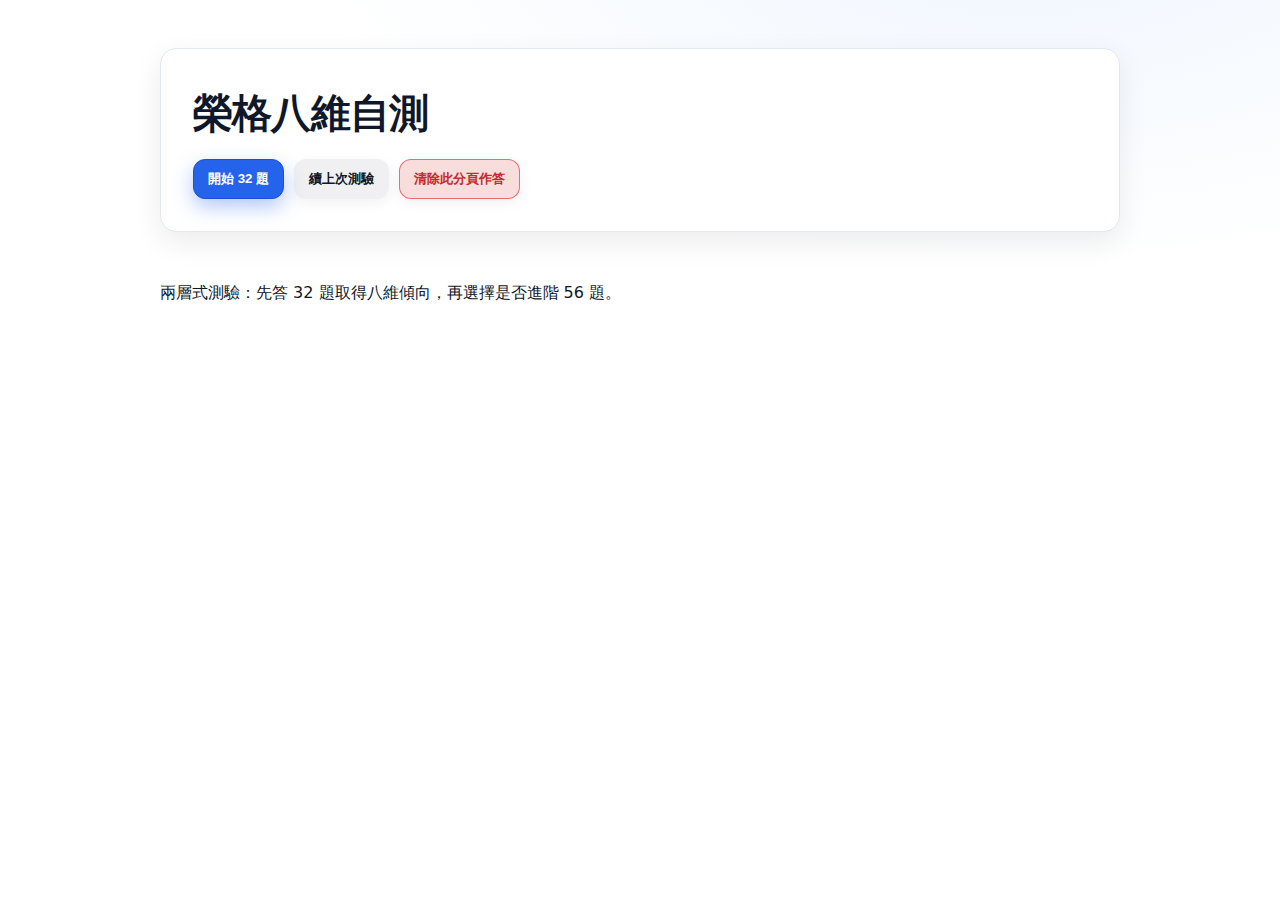
<file: docs/index.html>
<!doctype html>
<html lang="zh-Hant">
<head>
  <meta charset="utf-8" />
  <meta name="viewport" content="width=device-width, initial-scale=1" />
  <title>榮格八維自測｜首頁</title>
  <link rel="stylesheet" href="assets/css/style.css" />
</head>
<body>
  <section class="hero">
    <h1>榮格八維自測</h1>
    <p class="muted" id="buildInfo"></p>
    <div class="actions">
      <button id="btnStart32" class="btn primary">開始 32 題</button>
      <button id="btnContinue" class="btn ghost">續上次測驗</button>
      <button id="btnClearThisTab" class="btn danger ghost">清除此分頁作答</button>
    </div>
  </section>
  <div class="container">
    <p>兩層式測驗：先答 32 題取得八維傾向，再選擇是否進階 56 題。</p>
  </div>

  <!-- 你的 bundle（index 不需要 Chart，但載了也無妨） -->
  <script defer src="assets/js/app.min.js"></script>
</body>
</html>
</file>
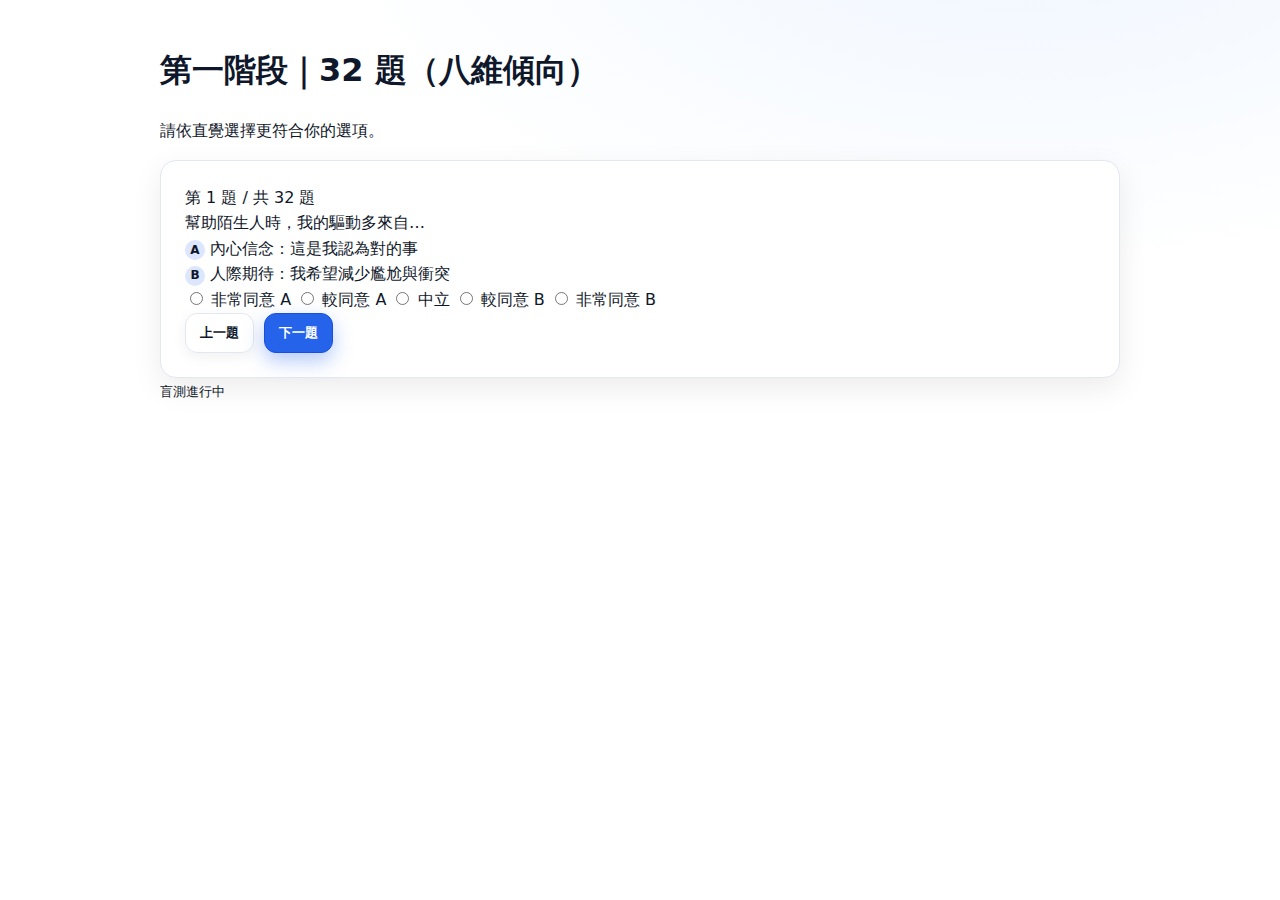
<file: docs/quiz.html>
<!doctype html>
<html lang="zh-Hant">
<head>
  <meta charset="utf-8" />
  <meta name="viewport" content="width=device-width,initial-scale=1" />
  <title>作答中｜榮格八維自測</title>
  <link rel="stylesheet" href="assets/css/style.css" />
</head>
<body class="container">
  <header class="header">
    <h1 id="quizTitle">作答中</h1>
    <p class="sub" id="quizSub">請依直覺選擇更符合你的選項。</p>
  </header>

  <main>
    <section class="card">
      <div class="progress">
        <div id="bar" class="bar" style="width:0%"></div>
      </div>
      <div id="qBox" class="qbox" aria-live="polite"></div>

      <form id="form" class="form">
        <div class="scale">
          <label><input type="radio" name="choice" value="-2" required> 非常同意 A</label>
          <label><input type="radio" name="choice" value="-1"> 較同意 A</label>
          <label><input type="radio" name="choice" value="0"> 中立</label>
          <label><input type="radio" name="choice" value="1"> 較同意 B</label>
          <label><input type="radio" name="choice" value="2"> 非常同意 B</label>
        </div>

        <div class="actions">
          <button type="button" id="prevBtn" class="btn">上一題</button>
          <button type="submit" id="nextBtn" class="btn primary">下一題</button>
        </div>
      </form>
    </section>
  </main>

  <footer class="footer">
    <small id="footNote">盲測進行中</small>
  </footer>

  <script>
    // --- 小工具 ---
    const qs = new URLSearchParams(location.search);
    const mode = qs.get('mode') || 'basic'; // 'basic' (32題) 或 'advanced' (之後接 56 題)
    const DATA_URL = mode === 'basic'
      ? 'data/items_public_32.json'
      : 'data/items_public_adv_A.json'; // 進階之後再串接 A→B→C

    const stateKey = mode === 'basic' ? 'basicAnswers' : 'advAnswers';
    const metaKey  = mode === 'basic' ? 'basicMeta'    : 'advMeta';

    const titleMap = {
      basic: '第一階段｜32 題（八維傾向）',
      advanced: '第二階段｜進階分析'
    };
    document.getElementById('quizTitle').textContent = titleMap[mode];

    // 固定亂數種子，讓使用者重整不致跳題序（簡易做法）
    function seededShuffle(arr, seed) {
      const a = arr.slice();
      let m = a.length, t, i;
      function rnd() {
        seed = (seed * 9301 + 49297) % 233280;
        return seed / 233280;
      }
      while (m) {
        i = Math.floor(rnd() * m--);
        t = a[m]; a[m] = a[i]; a[i] = t;
      }
      return a;
    }

    // --- 載入題庫 ---
    let items = [];
    let order = [];
    let idx = 0;
    let answers = []; // 存每題的 -2..2
    const qBox = document.getElementById('qBox');
    const bar  = document.getElementById('bar');
    const form = document.getElementById('form');

    init();

    async function init() {
      const res = await fetch(DATA_URL, { cache: 'no-store' });
      items = await res.json();

      // 建立題序
      const seed = Date.now() % 1000000;
      order = seededShuffle(items.map((_, i) => i), seed);

      // 若有舊作答，回填
      const saved = JSON.parse(localStorage.getItem(stateKey) || 'null');
      const savedMeta = JSON.parse(localStorage.getItem(metaKey) || 'null');
      if (saved && savedMeta && savedMeta.dataUrl === DATA_URL) {
        answers = saved;
        idx = Math.min(savedMeta.idx ?? 0, order.length - 1);
      } else {
        answers = new Array(items.length).fill(null);
        idx = 0;
      }

      render();
    }

    function render() {
      const i = order[idx];
      const q = items[i]; // { id, stem, options: [A,B] }

      qBox.innerHTML = `
        <div class="qid">第 ${idx + 1} 題 / 共 ${items.length} 題</div>
        <div class="stem">${escapeHtml(q.stem)}</div>
        <div class="pair">
          <div class="opt A"><span class="badge">A</span> ${escapeHtml(q.options[0])}</div>
          <div class="opt B"><span class="badge">B</span> ${escapeHtml(q.options[1])}</div>
        </div>
      `;

      // 回填勾選
      const val = answers[i];
      form.choice.forEach ? form.choice.forEach(r => r.checked = (Number(r.value) === val))
                          : [...form.choice].forEach(r => r.checked = (Number(r.value) === val));

      // 進度條
      const done = answers.filter(v => v !== null).length;
      bar.style.width = Math.round((done / items.length) * 100) + '%';

      // 按鈕狀態
      document.getElementById('prevBtn').disabled = (idx === 0);
      document.getElementById('nextBtn').textContent = (idx === items.length - 1) ? '完成' : '下一題';
    }

    form.addEventListener('submit', (e) => {
      e.preventDefault();
      const i = order[idx];
      const v = Number((new FormData(form)).get('choice'));
      if (Number.isNaN(v)) return;

      answers[i] = v;
      persist();

      if (idx < items.length - 1) {
        idx++;
        // 清除單選（下一題需要）
        form.reset();
        render();
      } else {
        // 完成
        if (mode === 'basic') {
          // 讓使用者選：看結果 or 進階
          const goAdvanced = confirm('32 題完成！\n按「確定」進入進階 56 題，按「取消」直接看結果。');
          if (goAdvanced) {
            location.href = 'quiz.html?mode=advanced';
          } else {
            location.href = 'result_basic.html';
          }
        } else {
          // advanced（這一版先直接到進階結果）
          location.href = 'result_advanced.html';
        }
      }
    });

    document.getElementById('prevBtn').addEventListener('click', () => {
      if (idx > 0) {
        idx--;
        form.reset();
        render();
      }
    });

    function persist() {
      localStorage.setItem(stateKey, JSON.stringify(answers));
      localStorage.setItem(metaKey, JSON.stringify({
        dataUrl: DATA_URL,
        idx,
        total: items.length,
        ts: Date.now()
      }));
    }

    function escapeHtml(s) {
      return s.replace(/[&<>"']/g, c => ({
        '&':'&amp;','<':'&lt;','>':'&gt;','"':'&quot;',"'":'&#39;'
      }[c]));
    }
  </script>
</body>
</html>
</file>
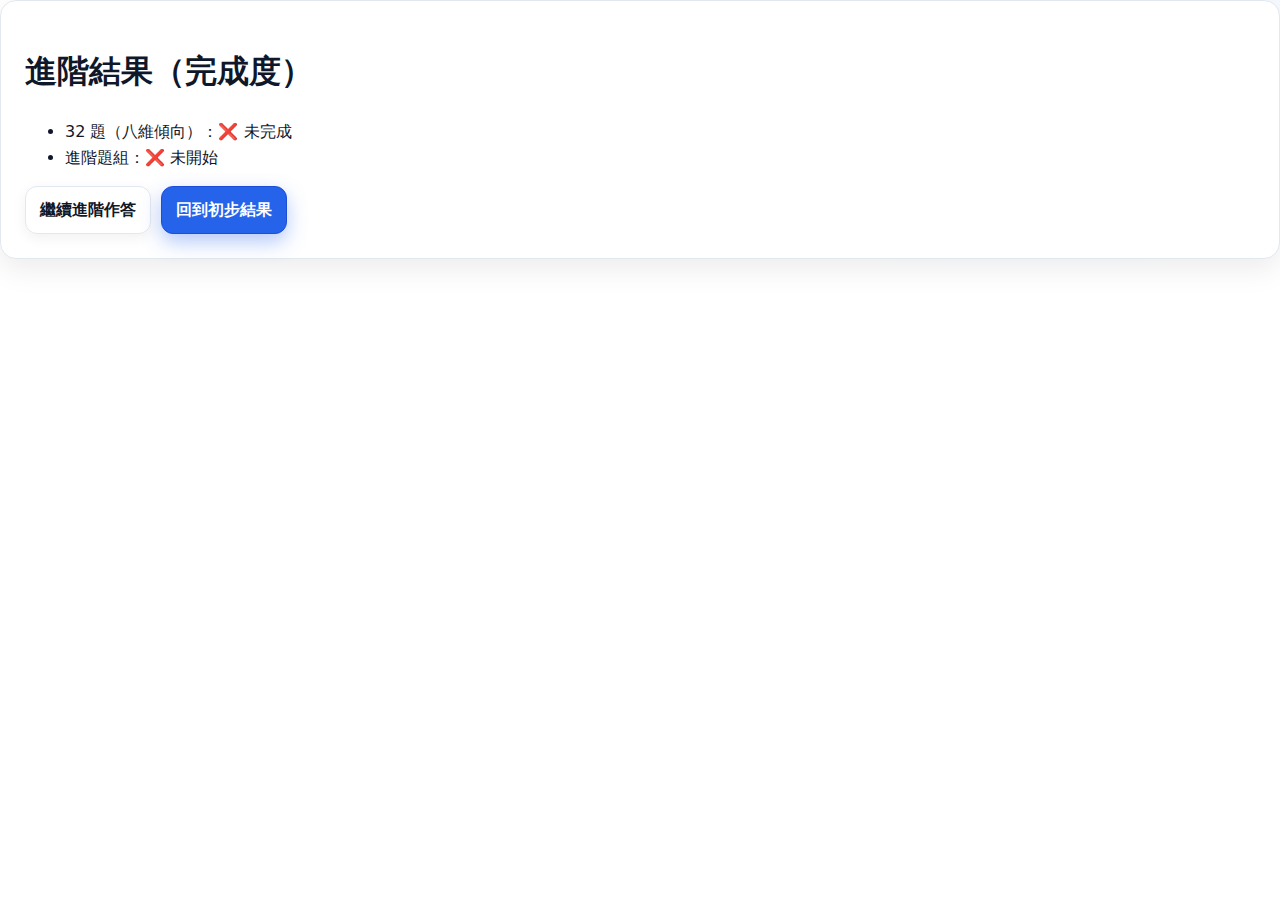
<file: docs/result_advanced.html>
<!doctype html>
<html lang="zh-Hant">
<head>
  <meta charset="utf-8" />
  <meta name="viewport" content="width=device-width,initial-scale=1" />
  <title>進階結果｜榮格八維自測</title>
  <link rel="stylesheet" href="./assets/css/style.css" />
</head>
<body>
  <!-- render-result.js 會把圖表與文案渲染進這個 root -->
  <div id="result-root"></div>

  <!-- 先載 Chart.js（本地檔） -->
  <script src="./assets/js/vendor/chart.umd.js"></script>
  <!-- 再載 pako（gunzip 回退用） -->
  <script src="./assets/js/vendor/pako.min.js"></script>
  <!-- 最後載 bundle -->
  <script src="./assets/js/app.min.js"></script>
</body>
</html>
</file>
<file: docs/assets/css/style.css>
/* =========================================
   榮格八維自測：通用樣式（2025-09-13 改良版）
   - 自動深淺色、流體排版
   - A/B 固定卡片 + 置中量表
   - 16型配色徽章（NT紫 / NF綠 / SP黃 / SJ藍）
   - 行動裝置捲動體驗修正
   ========================================= */

:root {
  --bg: #ffffff;
  --fg: #0f172a;          /* slate-900 */
  --fg-muted: #475569;    /* slate-600 */
  --border: #e2e8f0;      /* slate-200 */
  --card: #ffffff;
  --accent: #2563eb;      /* blue-600 */
  --accent-600: #2563eb;
  --accent-700: #1d4ed8;
  --accent-50: #eff6ff;
  --danger: #dc2626;      /* red-600 */
  --ghost: #0f172a10;
  --radius: 16px;
  --shadow: 0 10px 30px rgba(2, 6, 23, 0.08);
  --shadow-sm: 0 4px 14px rgba(2, 6, 23, 0.06);

  /* 量表強調 */
  --scale-bg: var(--ghost);
  --scale-bg-hover: #00000008;
  --scale-ring: color-mix(in oklab, var(--accent) 55%, var(--border));

  /* 16型配色（淺底） */
  --nt-bg: #f3e8ff;  --nt-fg: #6b21a8;  --nt-bd: #d8b4fe;  /* 紫 NT */
  --nf-bg: #e8f7ef;  --nf-fg: #1b8a5a;  --nf-bd: #b3ebcb;  /* 綠 NF */
  --sp-bg: #fff7db;  --sp-fg: #a16207;  --sp-bd: #fde68a;  /* 黃 SP */
  --sj-bg: #e6f0ff;  --sj-fg: #1e40af;  --sj-bd: #bfdbfe;  /* 藍 SJ */

  /* 排版 */
  --font: system-ui, -apple-system, Segoe UI, Roboto, Noto Sans, "Helvetica Neue", Arial, "Apple Color Emoji", "Segoe UI Emoji", "Segoe UI Symbol", "Noto Color Emoji";
  --size-hero: clamp(28px, 4vw, 40px);
  --size-h2: clamp(22px, 3vw, 28px);
  --size-h3: clamp(18px, 2.5vw, 22px);
  --size-base: 16px;
  --size-sm: 14px;
  --container: min(960px, 92vw);
}

@media (prefers-color-scheme: dark) {
  :root {
    --bg: #0b1220;        /* slate-950-ish */
    --fg: #e5e7eb;        /* slate-200 */
    --fg-muted: #9aa3b2;  /* slate-400 */
    --border: #1f2a44;    /* darker */
    --card: #0f172a;      /* slate-900 */
    --accent: #60a5fa;    /* blue-400 */
    --accent-600: #60a5fa;
    --accent-700: #3b82f6;
    --accent-50: #0b1220;
    --ghost: #ffffff15;
    --shadow: 0 10px 30px rgba(0, 0, 0, 0.35);
    --shadow-sm: 0 6px 16px rgba(0, 0, 0, 0.28);

    /* 16型配色（深底微調） */
    --nt-bg: #3b1e5b;  --nt-fg: #e9d5ff;  --nt-bd: #7c3aed;
    --nf-bg: #0f2f22;  --nf-fg: #b7f5d2;  --nf-bd: #34d399;
    --sp-bg: #3a3003;  --sp-fg: #fde68a;  --sp-bd: #facc15;
    --sj-bg: #0e1e44;  --sj-fg: #bfdbfe;  --sj-bd: #60a5fa;
  }
}

/* ===== Reset-ish ===== */
* { box-sizing: border-box; }

/* ⚠️ 改為 min-height，避免行動裝置因 100%/100vh 受工具列影響而卡住 */
html, body { min-height: 100%; height: auto; }
body {
  margin: 0;
  font-family: var(--font);
  color: var(--fg);
  background: radial-gradient(1200px 600px at 80% -10%, var(--accent-50), transparent 60%), var(--bg);
  line-height: 1.6;
  font-size: var(--size-base);

  /* 行動裝置慣性捲動 & 安全區 */
  -webkit-overflow-scrolling: touch;
  padding-bottom: calc(24px + env(safe-area-inset-bottom, 0px));
}

img, canvas { max-width: 100%; }
a { color: var(--accent-600); text-decoration: none; }
a:hover { text-decoration: underline; }

.container { width: var(--container); margin-inline: auto; padding: 24px 0 48px; }

/* ===== Hero / Head ===== */
.hero {
  width: var(--container);
  margin: 48px auto 8px;
  padding: 32px clamp(16px, 4vw, 32px);
  border: 1px solid var(--border);
  border-radius: var(--radius);
  background: var(--card);
  box-shadow: var(--shadow);
}
.hero h1 { margin: 0 0 8px; font-size: var(--size-hero); letter-spacing: -0.02em; }
.muted { color: var(--fg-muted); font-size: var(--size-sm); }
.warn {
  padding: 16px;
  border: 1px solid color-mix(in oklab, var(--danger) 40%, var(--border));
  background: color-mix(in oklab, var(--danger) 8%, transparent);
  border-radius: 12px;
}

/* ===== Buttons ===== */
.btn {
  --btn-bg: #ffffff00;
  --btn-fg: var(--fg);
  --btn-bd: var(--border);
  appearance: none;
  border: 1px solid var(--btn-bd);
  background: var(--btn-bg);
  color: var(--btn-fg);
  padding: 10px 14px;
  border-radius: 12px;
  font-weight: 600;
  cursor: pointer;
  transition: transform .04s ease, box-shadow .2s ease, background .2s ease, border-color .2s ease, color .2s ease;
  box-shadow: var(--shadow-sm);
}
.btn:hover { transform: translateY(-1px); }
.btn:active { transform: translateY(0); }
.btn:focus-visible { outline: 3px solid color-mix(in oklab, var(--accent) 30%, transparent); outline-offset: 2px; }
.btn.primary { --btn-bg: var(--accent-600); --btn-fg: white; --btn-bd: var(--accent-700); box-shadow: 0 8px 20px color-mix(in oklab, var(--accent) 35%, transparent); }
.btn.ghost { --btn-bg: var(--ghost); --btn-bd: transparent; }
.btn.danger { --btn-bg: color-mix(in oklab, var(--danger) 16%, transparent); --btn-bd: color-mix(in oklab, var(--danger) 60%, transparent); --btn-fg: color-mix(in oklab, var(--danger) 90%, var(--fg)); }

.actions, .head-actions, .adv-actions { display: flex; flex-wrap: wrap; gap: 10px; }

/* ===== Cards / Sections ===== */
.card {
  background: var(--card);
  border: 1px solid var(--border);
  border-radius: var(--radius);
  box-shadow: var(--shadow);
  padding: clamp(16px, 3vw, 24px);
}

/* ===== Quiz Page ===== */
.quiz-root, .result-root {
  width: var(--container);
  margin: 32px auto 48px;
  display: grid;
  gap: 16px;
}

.quiz-header { display: flex; align-items: baseline; justify-content: space-between; padding: 8px 4px; }
.quiz-header h2 { margin: 0; font-size: var(--size-h2); letter-spacing: -0.01em; }

.quiz-qblock {
  border: 1px solid var(--border);
  background: var(--card);
  border-radius: var(--radius);
  padding: clamp(18px, 3vw, 26px);
  box-shadow: var(--shadow);
}
.question { font-size: clamp(18px, 2.8vw, 22px); font-weight: 600; margin-bottom: 14px; letter-spacing: 0.01em; }

/* === A/B 固定卡片（不可點） === */
.pair-cards {
  display: grid;
  grid-template-columns: repeat(2, minmax(0, 1fr));
  gap: 12px;
  margin: 12px 0 4px;
}
.pair-card {
  border: 1px solid var(--border);
  background: linear-gradient(180deg, color-mix(in oklab, var(--fg-muted) 6%, transparent), transparent 60%), var(--card);
  border-radius: 14px;
  padding: 12px;
  box-shadow: var(--shadow-sm);
  pointer-events: none;            /* 不可點 */
  user-select: text;               /* 可複製文字 */
}
.pair-card .title {
  display: inline-grid; place-items: center;
  width: 22px; height: 22px;
  font-size: 12px; font-weight: 800; border-radius: 999px;
  background: color-mix(in oklab, var(--accent) 16%, transparent);
  color: var(--fg);
  margin-right: 8px;
}
.pair-card p { margin: 0; }

/* === 量表容器：水平置中、美觀排版 === */
.answers { /* fallback：若沒有 .scale-wrap 時，依然置中 */
  display: flex;
  flex-wrap: wrap;
  justify-content: center;
  gap: 12px;
  margin-top: 12px;
}
.scale-wrap {
  display: flex;
  flex-wrap: wrap;
  justify-content: center;         /* 水平置中 */
  align-items: stretch;
  gap: 12px;
  margin-top: 8px;
  max-width: 720px;
  margin-left: auto;
  margin-right: auto;
}

/* === 量表按鈕 === */
.scale-btn {
  min-width: 120px;
  padding: 10px 12px;
  border: 1px solid var(--border);
  border-radius: 14px;
  background: var(--scale-bg);
  text-align: center;
  font-weight: 700;
  line-height: 1.35;
  cursor: pointer;
  transition: transform .12s ease, box-shadow .2s ease, background .2s ease, border-color .2s ease;
  box-shadow: 0 4px 12px rgba(2,6,23,.05);
}
.scale-btn .k { display: block; font-size: 11px; opacity: .7; margin-bottom: 4px; }
.scale-btn .t { display: block; font-size: 14px; letter-spacing: .01em; }

.scale-btn:hover { background: var(--scale-bg-hover); transform: translateY(-2px); }
.scale-btn:active { transform: translateY(-1px); }

.scale-btn.selected {
  background: color-mix(in oklab, var(--accent) 18%, transparent);
  border-color: var(--scale-ring);
  box-shadow: 0 10px 24px color-mix(in oklab, var(--accent) 25%, transparent);
}

/* 導航與進度 */
.quiz-nav { display: flex; gap: 10px; justify-content: space-between; align-items: center; }
.quiz-nav .btn.prev, .quiz-nav .btn.next { min-width: 120px; }
.quiz-nav .btn.clear { opacity: .9; }

.quiz-progress {
  display: grid; gap: 8px;
  background: var(--card);
  border: 1px solid var(--border);
  border-radius: var(--radius);
  padding: 14px 16px;
  box-shadow: var(--shadow-sm);
}
.progress-text { font-size: var(--size-sm); color: var(--fg-muted); }
.progress-bar-wrap {
  width: 100%; height: 10px; border-radius: 999px; background: color-mix(in oklab, var(--fg-muted) 10%, transparent);
  overflow: hidden;
}
.progress-bar {
  height: 100%; width: 0%;
  background: linear-gradient(90deg, var(--accent-600), color-mix(in oklab, var(--accent) 60%, var(--accent-600)));
  border-radius: inherit;
  transition: width .3s ease;
}

.quiz-adv-panel {
  display: grid; gap: 10px;
  border: 1px dashed var(--border);
  border-radius: var(--radius);
  padding: 16px;
  background:
    radial-gradient(600px 200px at 100% 0%, color-mix(in oklab, var(--accent) 6%, transparent), transparent 60%),
    var(--card);
}

/* ===== Result Page ===== */
.res-header { display: flex; align-items: center; justify-content: space-between; gap: 16px; padding: 6px 4px; }
.res-header h2 { margin: 0; font-size: var(--size-h2); }

.res-summary, .res-charts, .res-table, .res-narrative, .res-reco {
  border: 1px solid var(--border);
  border-radius: var(--radius);
  background: var(--card);
  box-shadow: var(--shadow);
  padding: clamp(16px, 3vw, 24px);
}

.chart-wrap {
  background: linear-gradient(180deg, color-mix(in oklab, var(--fg-muted) 8%, transparent), transparent 60%);
  border: 1px solid var(--border);
  border-radius: 12px;
  padding: 10px;
  margin-bottom: 12px;
}

/* ===== Type Chips (16型顏色群組) ===== */
.type-badge {
  display: inline-flex;
  align-items: center;
  gap: 8px;
  padding: 6px 12px;
  border-radius: 999px;
  font-weight: 800;
  letter-spacing: .02em;
  border: 1px solid transparent;
  box-shadow: 0 6px 16px rgba(2,6,23,.08);
}
.type-badge .tag { font-size: 12px; opacity: .8; }

/* 群組：nt / nf / sp / sj */
.type-badge.nt { background: var(--nt-bg); color: var(--nt-fg); border-color: var(--nt-bd); }
.type-badge.nf { background: var(--nf-bg); color: var(--nf-fg); border-color: var(--nf-bd); }
.type-badge.sp { background: var(--sp-bg); color: var(--sp-fg); border-color: var(--sp-bd); }
.type-badge.sj { background: var(--sj-bg); color: var(--sj-fg); border-color: var(--sj-bd); }

/* 16型別直指樣式（方便直接套 class="type-badge ENTP"） */
.type-badge.ENTP,.type-badge.ENTJ,.type-badge.INTP,.type-badge.INTJ { background: var(--nt-bg); color: var(--nt-fg); border-color: var(--nt-bd); }
.type-badge.ENFP,.type-badge.ENFJ,.type-badge.INFP,.type-badge.INFJ { background: var(--nf-bg); color: var(--nf-fg); border-color: var(--nf-bd); }
.type-badge.ESTP,.type-badge.ESFP,.type-badge.ISTP,.type-badge.ISFP { background: var(--sp-bg); color: var(--sp-fg); border-color: var(--sp-bd); }
.type-badge.ESFJ,.type-badge.ESTJ,.type-badge.ISFJ,.type-badge.ISTJ { background: var(--sj-bg); color: var(--sj-fg); border-color: var(--sj-bd); }

/* ===== Tables ===== */
table { width: 100%; border-collapse: collapse; font-size: 15px; }
table thead th { text-align: left; color: var(--fg-muted); font-weight: 700; padding: 10px 12px; border-bottom: 1px solid var(--border); }
table tbody td { padding: 10px 12px; border-bottom: 1px solid color-mix(in oklab, var(--border) 80%, transparent); }
table tbody tr:hover { background: color-mix(in oklab, var(--accent) 6%, transparent); }

/* ===== Utilities ===== */
#quiz-root, #result-root { padding-inline: clamp(10px, 4vw, 0); }
/* 增加底部安全間距，避免遇到底部工具列時無法再往下滑 */
#quiz-root { padding-bottom: calc(32px + env(safe-area-inset-bottom, 0px)); }

.center { display: grid; place-items: center; }
.hidden { display: none !important; }
.badge { display: inline-grid; place-items: center; min-width: 20px; height: 20px; font-size: 12px; font-weight: 800; border-radius: 999px; background: color-mix(in oklab, var(--accent) 16%, transparent); color: var(--fg); }

hr { border: none; height: 1px; background: var(--border); margin: 16px 0; }

.report-summary h2, .report-type h3, .res-reco h3 { margin-top: 0; }
.report-summary p { margin: 6px 0; }

/* ===== Print ===== */
@media print {
  .hero, .head-actions, .actions, .btn, #btnDLRadar, #btnDLBars { display: none !important; }
  body { background: #fff; }
  .res-charts canvas { break-inside: avoid; }
}

/* ===== Small screens ===== */
@media (max-width: 640px) {
  .pair-cards { grid-template-columns: 1fr; }  /* A / B 疊放 */
  .scale-btn { min-width: calc(50% - 6px); }  /* 兩欄並排，仍置中 */
  .quiz-nav { flex-direction: column; align-items: stretch; gap: 8px; }
  .res-header { flex-direction: column; align-items: stretch; gap: 10px; }
}
</file>
